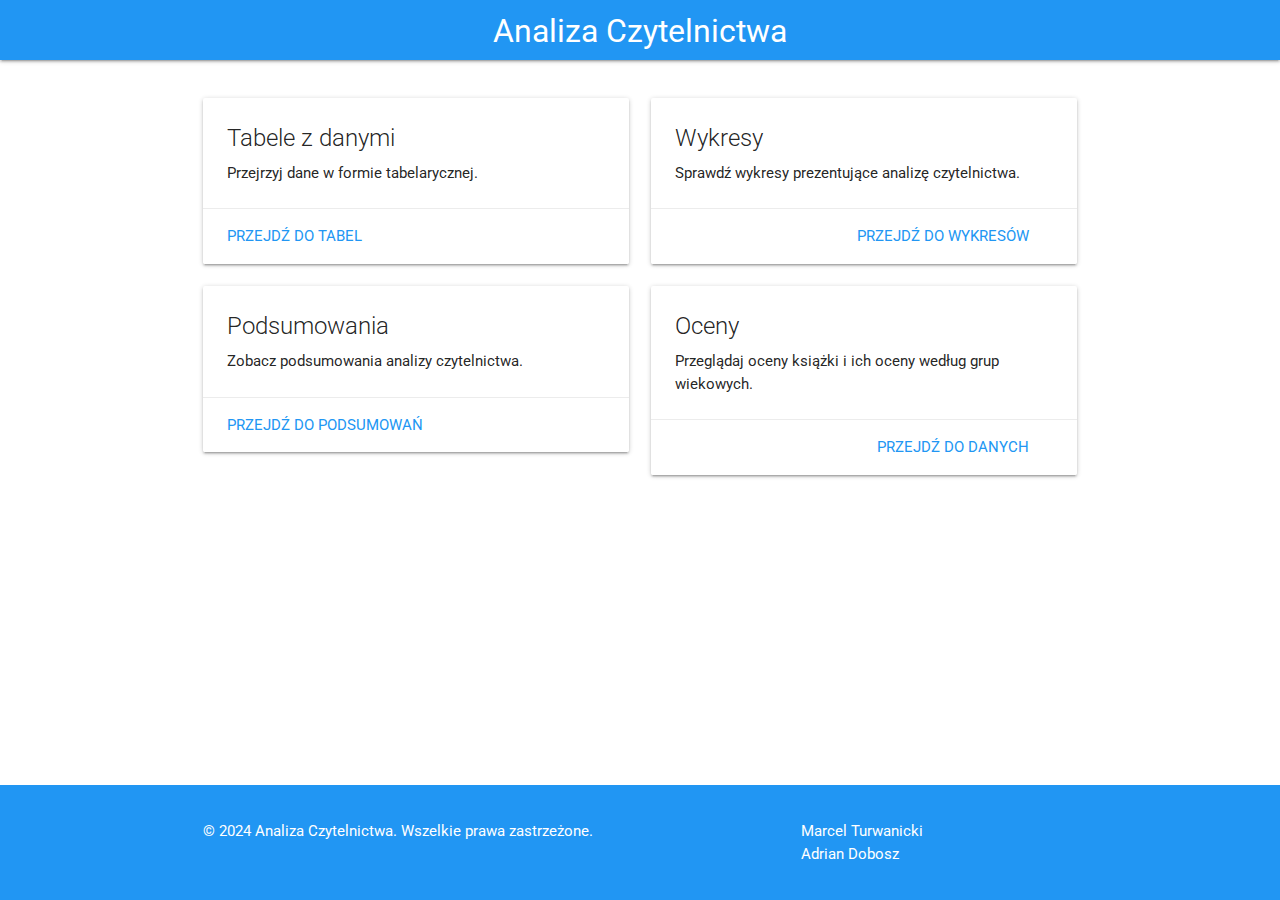
<file: index.html>
<!DOCTYPE html>
<html lang="pl">

<head>
    <meta charset="UTF-8">
    <meta name="viewport" content="width=device-width, initial-scale=1.0">
    <title>Analiza Czytelnictwa</title>
    <link rel="stylesheet" href="https://fonts.googleapis.com/css?family=Roboto:300,400,500,700&display=swap">
    <link rel="stylesheet" href="https://cdnjs.cloudflare.com/ajax/libs/materialize/1.0.0/css/materialize.min.css">
    <link rel="stylesheet" href="styles.css">
    <style>
        body {
            display: flex;
            min-height: 100vh;
            flex-direction: column;
        }

        main {
            flex: 1 0 auto;
        }
    </style>
</head>

<body>
    <header>
        <nav>
            <div class="nav-wrapper blue">
                <a href="#" class="brand-logo center">Analiza Czytelnictwa</a>
            </div>
        </nav>
    </header>
    <main>
        <div class="container">
            <div class="row">
                <div class="col s12 m6">
                    <div class="card hoverable">
                        <div class="card-content">
                            <span class="card-title">Tabele z danymi</span>
                            <p>Przejrzyj dane w formie tabelarycznej.</p>
                        </div>
                        <div class="card-action">
                            <a href="tables.html" class="blue-text">Przejdź do tabel</a>
                        </div>
                    </div>
                </div>
                <div class="col s12 m6">
                    <div class="card hoverable">
                        <div class="card-content">
                            <span class="card-title">Wykresy</span>
                            <p>Sprawdź wykresy prezentujące analizę czytelnictwa.</p>
                        </div>
                        <div class="card-action right-align">
                            <a href="charts.html" class="blue-text">Przejdź do wykresów</a>
                        </div>
                    </div>
                </div>
                <div class="col s12 m6">
                    <div class="card hoverable">
                        <div class="card-content">
                            <span class="card-title">Podsumowania</span>
                            <p>Zobacz podsumowania analizy czytelnictwa.</p>
                        </div>
                        <div class="card-action">
                            <a href="summary.html" class="blue-text">Przejdź do podsumowań</a>
                        </div>
                    </div>
                </div>
                <div class="col s12 m6">
                    <div class="card hoverable">
                        <div class="card-content">
                            <span class="card-title">Oceny</span>
                            <p>Przeglądaj oceny książki i ich oceny według grup wiekowych.</p>
                        </div>
                        <div class="card-action right-align">
                            <a href="data.html" class="blue-text">Przejdź do danych</a>
                        </div>
                    </div>
                </div>
            </div>
        </div>
    </main>
    <footer class="page-footer blue">
        <div class="container">
            <div class="row">
                <div class="col l6 s12">
                    <p>© 2024 Analiza Czytelnictwa. Wszelkie prawa zastrzeżone.</p>
                </div>
                <div class="col l4 offset-l2 s12">
                    <p>Marcel Turwanicki <br> Adrian Dobosz</p>
                </div>
            </div>
        </div>
    </footer>
    <script src="https://cdnjs.cloudflare.com/ajax/libs/materialize/1.0.0/js/materialize.min.js"></script>
</body>

</html>
</file>
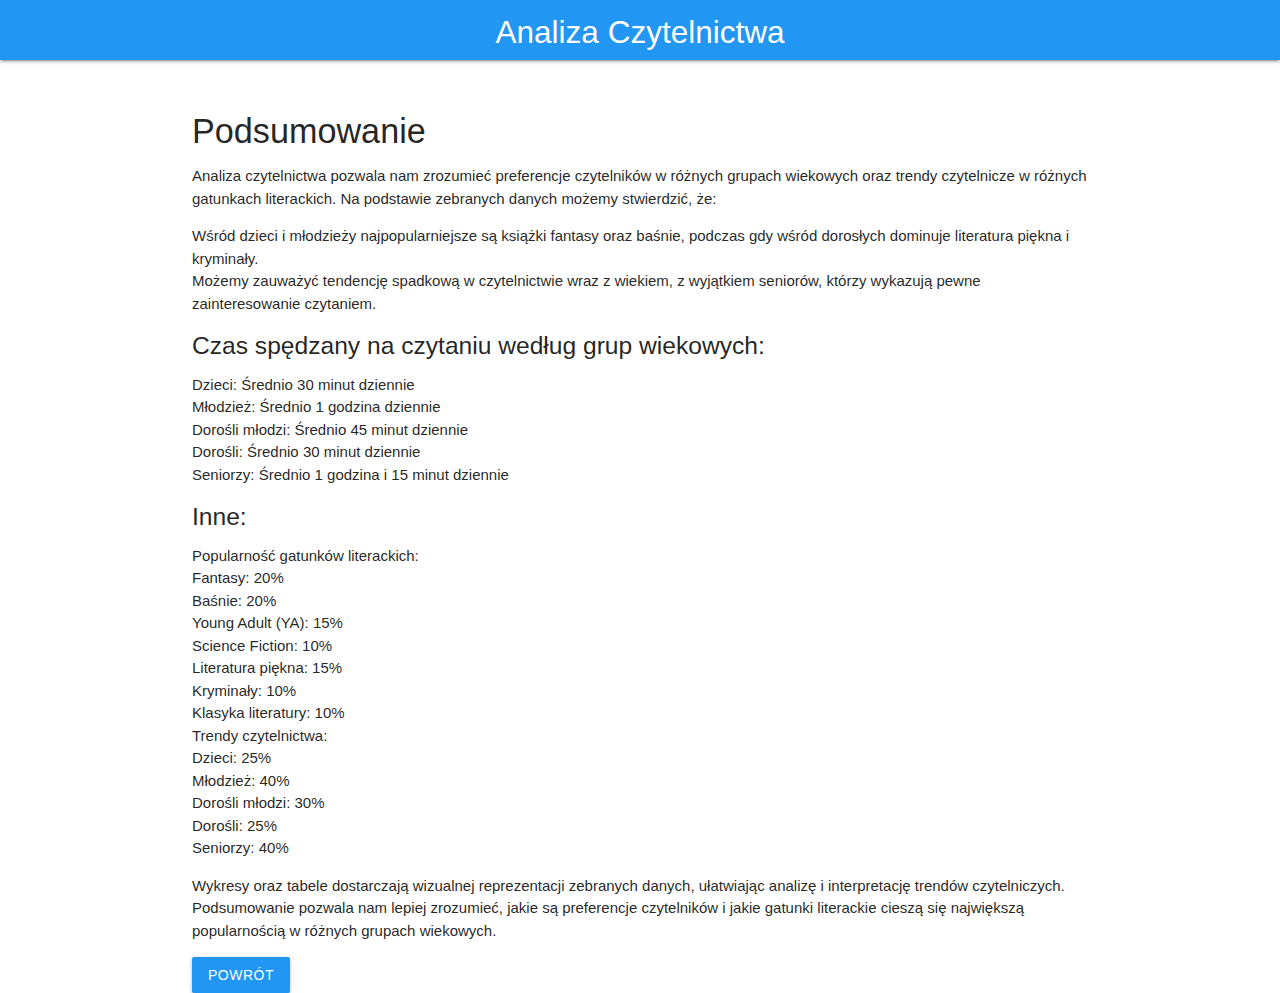
<file: summary.html>
<!DOCTYPE html>
<html lang="pl">

<head>
    <meta charset="UTF-8">
    <meta name="viewport" content="width=device-width, initial-scale=1.0">
    <title>Podsumowanie</title>
    <link rel="stylesheet" href="https://cdnjs.cloudflare.com/ajax/libs/materialize/1.0.0/css/materialize.min.css">
    <link rel="stylesheet" href="styles.css">
</head>

<body>
    <header>
        <nav>
            <div class="nav-wrapper blue">
                <a href="index.html" class="brand-logo center">Analiza Czytelnictwa</a>
            </div>
        </nav>
    </header>
    <main>
        <div class="container">
            <h4>Podsumowanie</h4>
            <p>Analiza czytelnictwa pozwala nam zrozumieć preferencje czytelników w różnych grupach wiekowych oraz
                trendy czytelnicze w różnych gatunkach literackich. Na podstawie zebranych danych możemy stwierdzić, że:
            </p>
            <ul>
                <li>Wśród dzieci i młodzieży najpopularniejsze są książki fantasy oraz baśnie, podczas gdy wśród
                    dorosłych dominuje literatura piękna i kryminały.</li>
                <li>Możemy zauważyć tendencję spadkową w czytelnictwie wraz z wiekiem, z wyjątkiem seniorów, którzy
                    wykazują pewne zainteresowanie czytaniem.</li>
            </ul>
            <h5>Czas spędzany na czytaniu według grup wiekowych:</h5>
            <ul>
                <li>Dzieci: Średnio 30 minut dziennie</li>
                <li>Młodzież: Średnio 1 godzina dziennie</li>
                <li>Dorośli młodzi: Średnio 45 minut dziennie</li>
                <li>Dorośli: Średnio 30 minut dziennie</li>
                <li>Seniorzy: Średnio 1 godzina i 15 minut dziennie</li>
            </ul>
            <h5>Inne:</h5>
            <ul>
                <li>Popularność gatunków literackich:
                    <ul>
                        <li>Fantasy: 20%</li>
                        <li>Baśnie: 20%</li>
                        <li>Young Adult (YA): 15%</li>
                        <li>Science Fiction: 10%</li>
                        <li>Literatura piękna: 15%</li>
                        <li>Kryminały: 10%</li>
                        <li>Klasyka literatury: 10%</li>
                    </ul>
                </li>
                <li>Trendy czytelnictwa:
                    <ul>
                        <li>Dzieci: 25%</li>
                        <li>Młodzież: 40%</li>
                        <li>Dorośli młodzi: 30%</li>
                        <li>Dorośli: 25%</li>
                        <li>Seniorzy: 40%</li>
                    </ul>
                </li>
            </ul>
            <p>Wykresy oraz tabele dostarczają wizualnej reprezentacji zebranych danych, ułatwiając analizę i
                interpretację trendów czytelniczych. Podsumowanie pozwala nam lepiej zrozumieć, jakie są preferencje
                czytelników i jakie gatunki literackie cieszą się największą popularnością w różnych grupach wiekowych.
            </p>
            <a href="index.html" class="btn blue">Powrót</a>
        </div>
    </main>
    <script src="https://cdnjs.cloudflare.com/ajax/libs/materialize/1.0.0/js/materialize.min.js"></script>
</body>

</html>
</file>
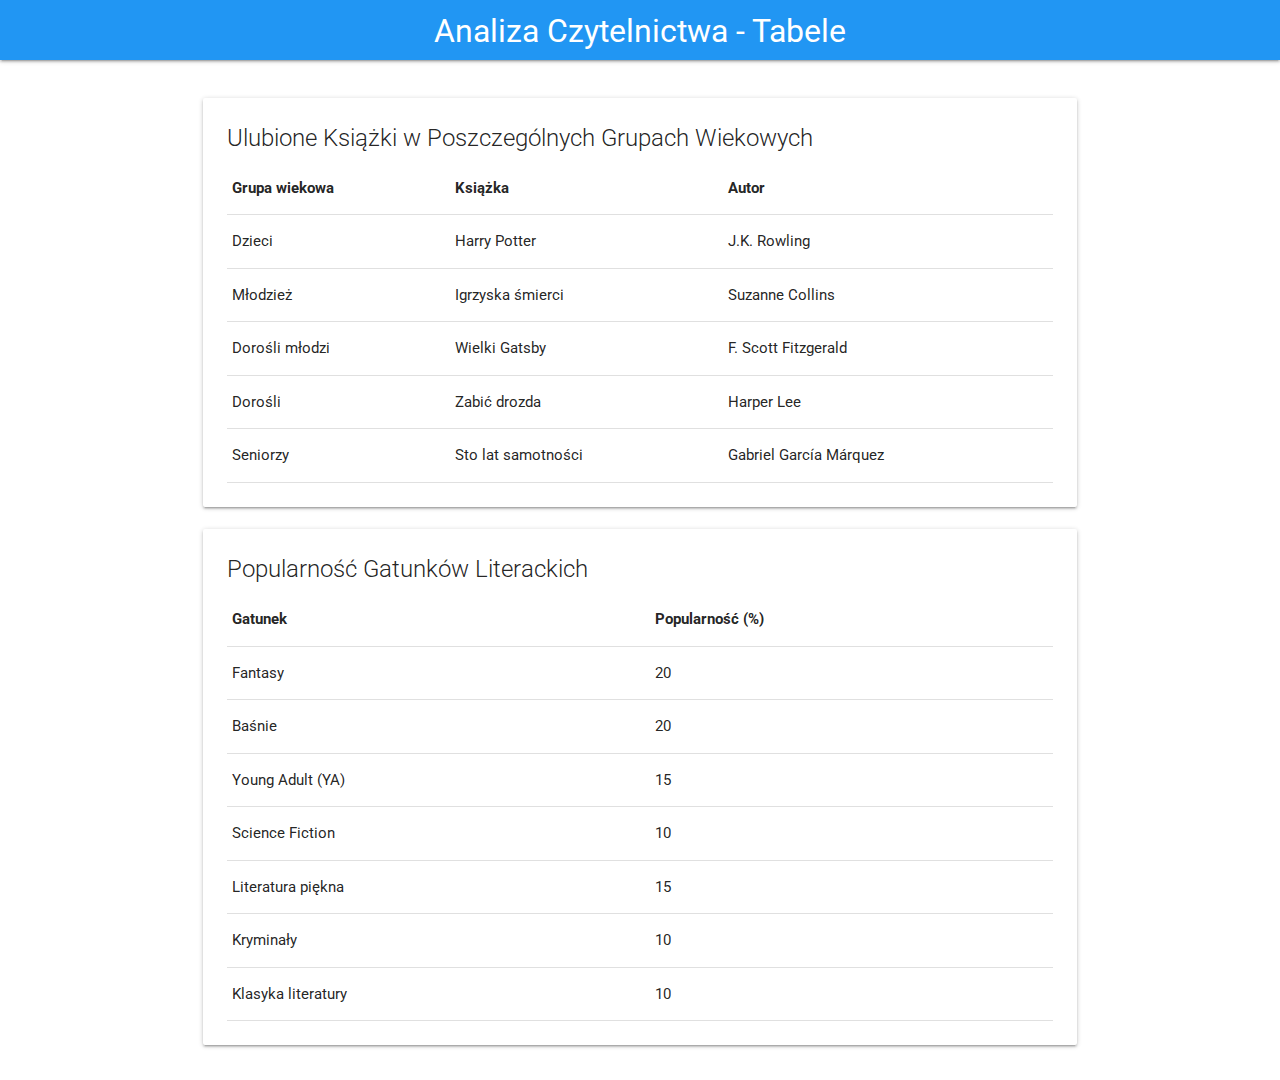
<file: tables.html>
<!DOCTYPE html>
<html lang="pl">

<head>
    <meta charset="UTF-8">
    <meta name="viewport" content="width=device-width, initial-scale=1.0">
    <title>Tabele - Analiza Czytelnictwa</title>
    <link rel="stylesheet" href="https://fonts.googleapis.com/css?family=Roboto:300,400,500,700&display=swap">
    <link rel="stylesheet" href="https://cdnjs.cloudflare.com/ajax/libs/materialize/1.0.0/css/materialize.min.css">
    <link rel="stylesheet" href="styles.css">
</head>

<body>
    <header>
        <nav>
            <div class="nav-wrapper blue">
                <a href="index.html" class="brand-logo center">Analiza Czytelnictwa - Tabele</a>
            </div>
        </nav>
    </header>
    <main>
        <div class="container">
            <div class="row">
                <div class="col s12">
                    <div class="card hoverable">
                        <div class="card-content">
                            <span class="card-title">Ulubione Książki w Poszczególnych Grupach Wiekowych</span>
                            <table>
                                <thead>
                                    <tr>
                                        <th>Grupa wiekowa</th>
                                        <th>Książka</th>
                                        <th>Autor</th>
                                    </tr>
                                </thead>
                                <tbody>
                                    <tr>
                                        <td>Dzieci</td>
                                        <td>Harry Potter</td>
                                        <td>J.K. Rowling</td>
                                    </tr>
                                    <tr>
                                        <td>Młodzież</td>
                                        <td>Igrzyska śmierci</td>
                                        <td>Suzanne Collins</td>
                                    </tr>
                                    <tr>
                                        <td>Dorośli młodzi</td>
                                        <td>Wielki Gatsby</td>
                                        <td>F. Scott Fitzgerald</td>
                                    </tr>
                                    <tr>
                                        <td>Dorośli</td>
                                        <td>Zabić drozda</td>
                                        <td>Harper Lee</td>
                                    </tr>
                                    <tr>
                                        <td>Seniorzy</td>
                                        <td>Sto lat samotności</td>
                                        <td>Gabriel García Márquez</td>
                                    </tr>
                                </tbody>
                            </table>
                        </div>
                    </div>
                </div>
                <div class="col s12">
                    <div class="card hoverable">
                        <div class="card-content">
                            <span class="card-title">Popularność Gatunków Literackich</span>
                            <table>
                                <thead>
                                    <tr>
                                        <th>Gatunek</th>
                                        <th>Popularność (%)</th>
                                    </tr>
                                </thead>
                                <tbody>
                                    <tr>
                                        <td>Fantasy</td>
                                        <td>20</td>
                                    </tr>
                                    <tr>
                                        <td>Baśnie</td>
                                        <td>20</td>
                                    </tr>
                                    <tr>
                                        <td>Young Adult (YA)</td>
                                        <td>15</td>
                                    </tr>
                                    <tr>
                                        <td>Science Fiction</td>
                                        <td>10</td>
                                    </tr>
                                    <tr>
                                        <td>Literatura piękna</td>
                                        <td>15</td>
                                    </tr>
                                    <tr>
                                        <td>Kryminały</td>
                                        <td>10</td>
                                    </tr>
                                    <tr>
                                        <td>Klasyka literatury</td>
                                        <td>10</td>
                                    </tr>
                                </tbody>
                            </table>
                        </div>
                    </div>
                </div>
            </div>
        </div>
    </main>
</body>

</html>
</file>
<file: styles.css>
body {
    font-family: 'Roboto', sans-serif;
    margin: 0;
    padding: 0;
}

header {
    background-color: #03A9F4;
}

nav {
    height: 4rem;
}

main {
    padding-top: 2rem;
}

.card {
    transition: transform 0.2s;
}

.card:hover {
    transform: translateY(-5px);
}
</file>
